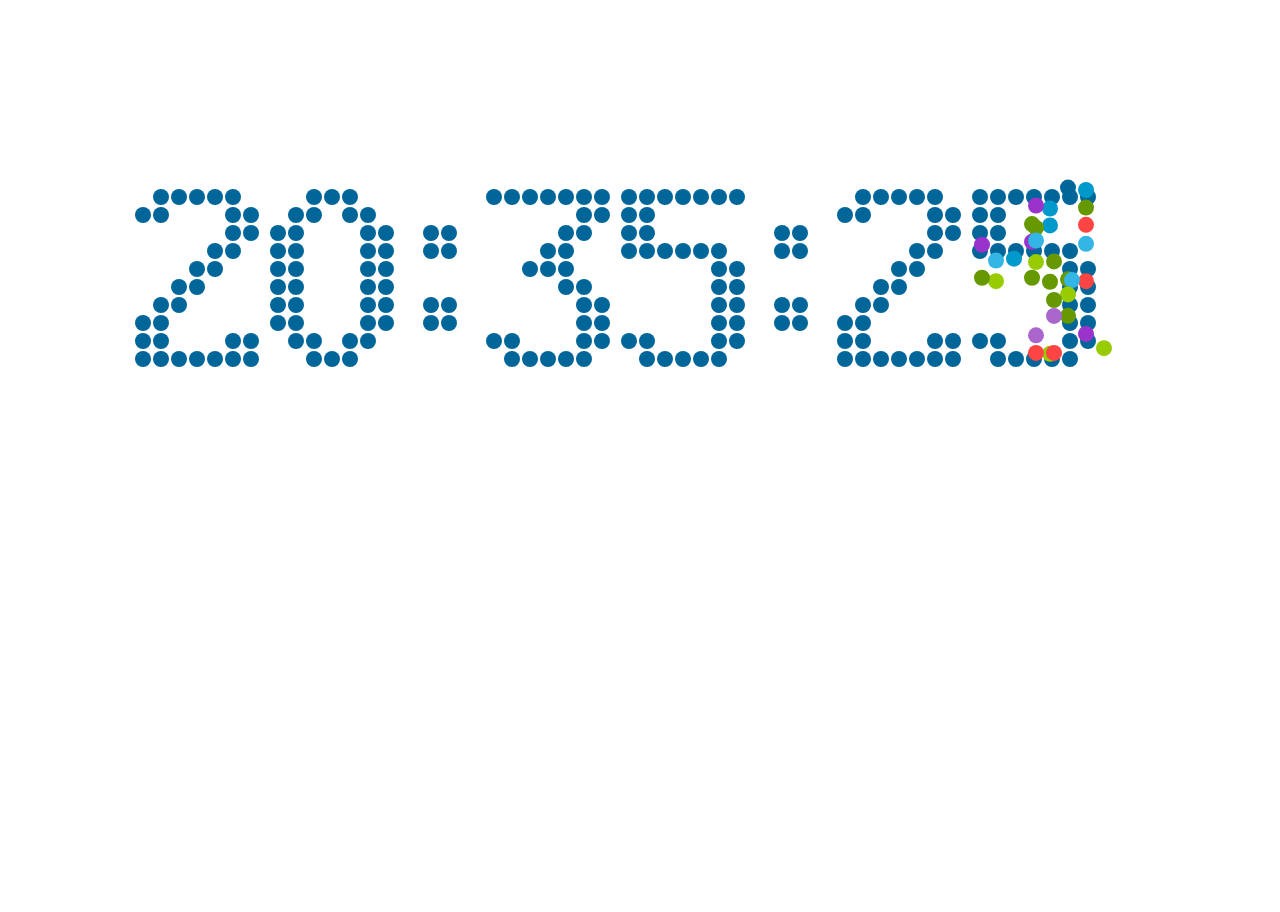
<file: index.html>
<!DOCTYPE html>
<html>
	<head>
		<meta charset="utf-8" />
		<title></title>
		<link rel="stylesheet" href="css/clock.css" />
	</head>
	<body >
		<canvas id="canvas" style="height:100%">
			当前浏览器不支持Canvas，请更换浏览器查看~
		</canvas>
	</body>
	<script src="js/digit.js" type="text/javascript"></script>
	<script src="js/countdown.js" type="text/javascript"></script>

</html>
</file>
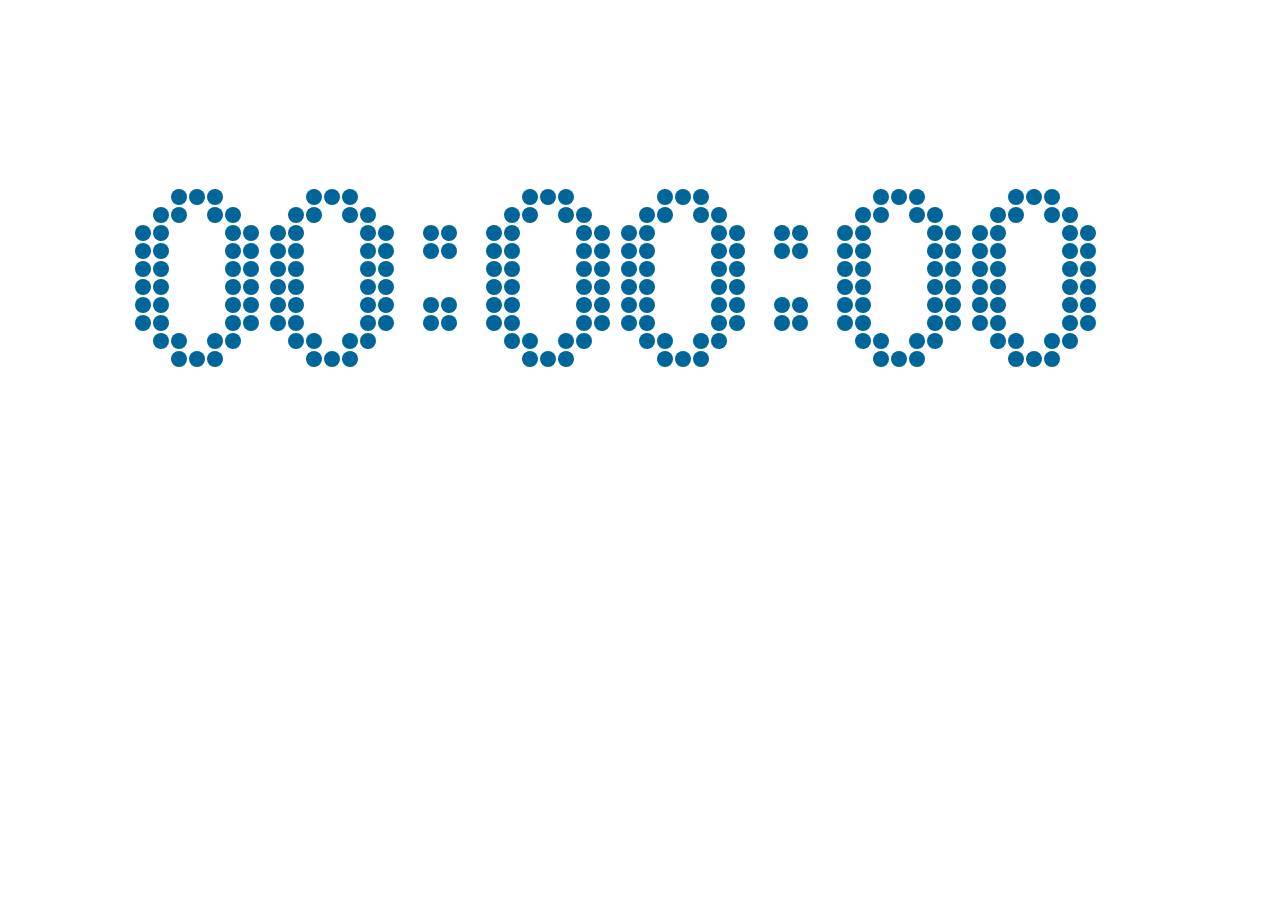
<file: getoffwork.html>
<!DOCTYPE html>
<html>
	<head>
		<meta charset="utf-8" />
		<title></title>
		<link rel="stylesheet" href="css/clock.css" />
	</head>
	<body >
		<canvas id="canvas" style="height:100%">
			当前浏览器不支持Canvas，请更换浏览器查看~
		</canvas>
	</body>
	<script src="js/digit.js" type="text/javascript"></script>
	<script src="js/offwork.js" type="text/javascript"></script>

</html>
</file>
<file: css/clock.css>
html,body{
	height: 100%;
}
</file>
